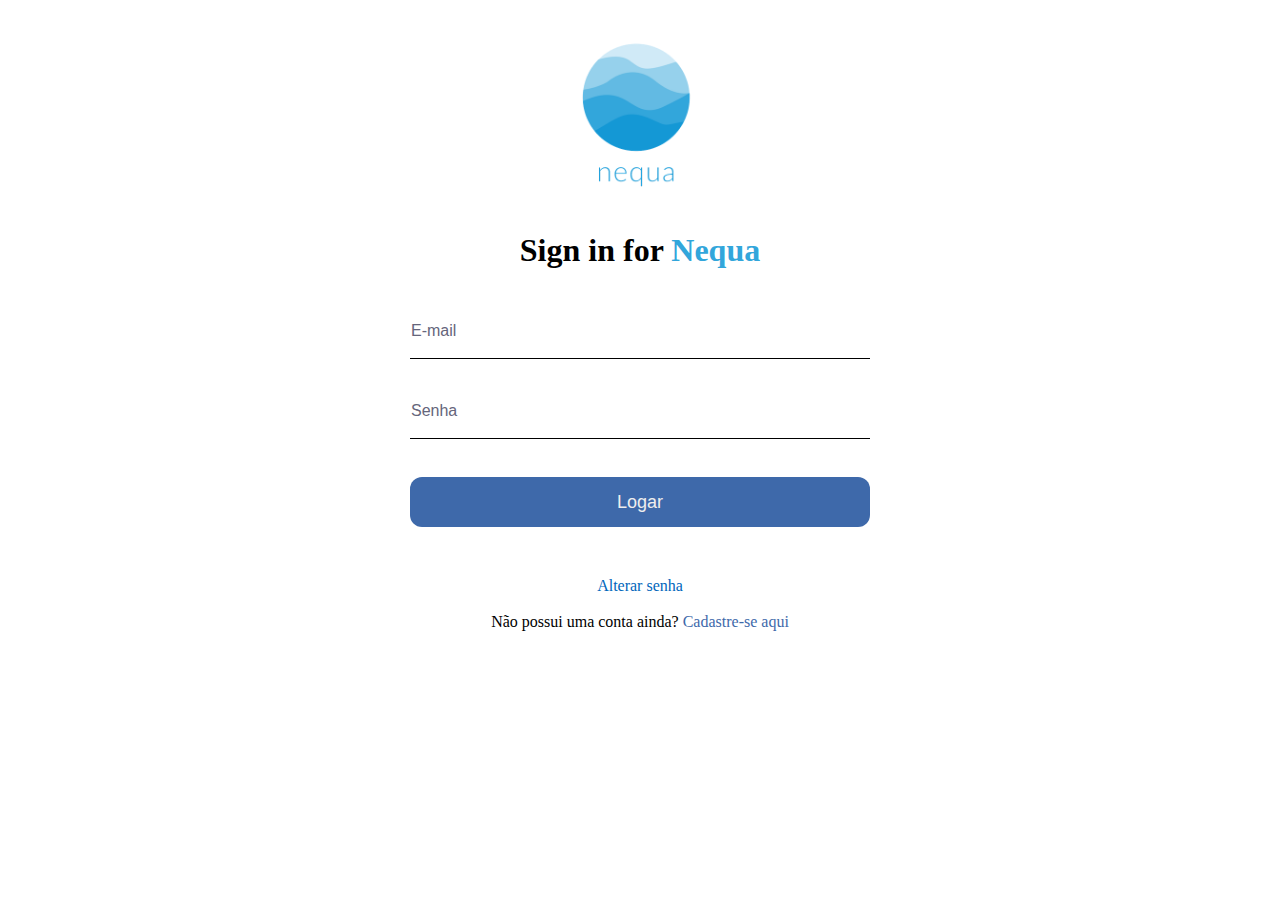
<file: public/LOGIN/index.html>
<!DOCTYPE html>
<html>
<head>
    <title>Login</title>
    <link rel="stylesheet" type="text/css" href="style.css">
</head>
<body>
    <div class="container">
        <form action="login.php" method="POST" class="form">
            <img src="IMAGES/nequa-removebg-preview (1).png" class="logo">
            <div class="title">
                <h1>Sign in for <span class="nequa">Nequa</span></h1>
            </div>
            <div class="input-container ic1">
              <input id="email" class="input" type="email" name="email" placeholder=" " required>
              <div class="cut"></div>
              <label for="firstname" class="placeholder">E-mail</label>
            </div>
            <div class="input-container ic2">
              <input id="senha" class="input" type="password" name="senha" placeholder=" " required maxlength="16" minlength="8">
              <div class="cut"></div>
              <label for="lastname" class="placeholder">Senha</label>
            </div>
            <button type="submit" class="submit">Logar</button>
            <a href="../alterarsenha.php">Alterar senha</a><br><br>
            <span class="account">Não possui uma conta ainda? <a href="../CADASTRO/PESSOA/pessoa.html"class="signup" >Cadastre-se aqui</a></span>
        </form>
    </div>
</body>
</html>
</file>
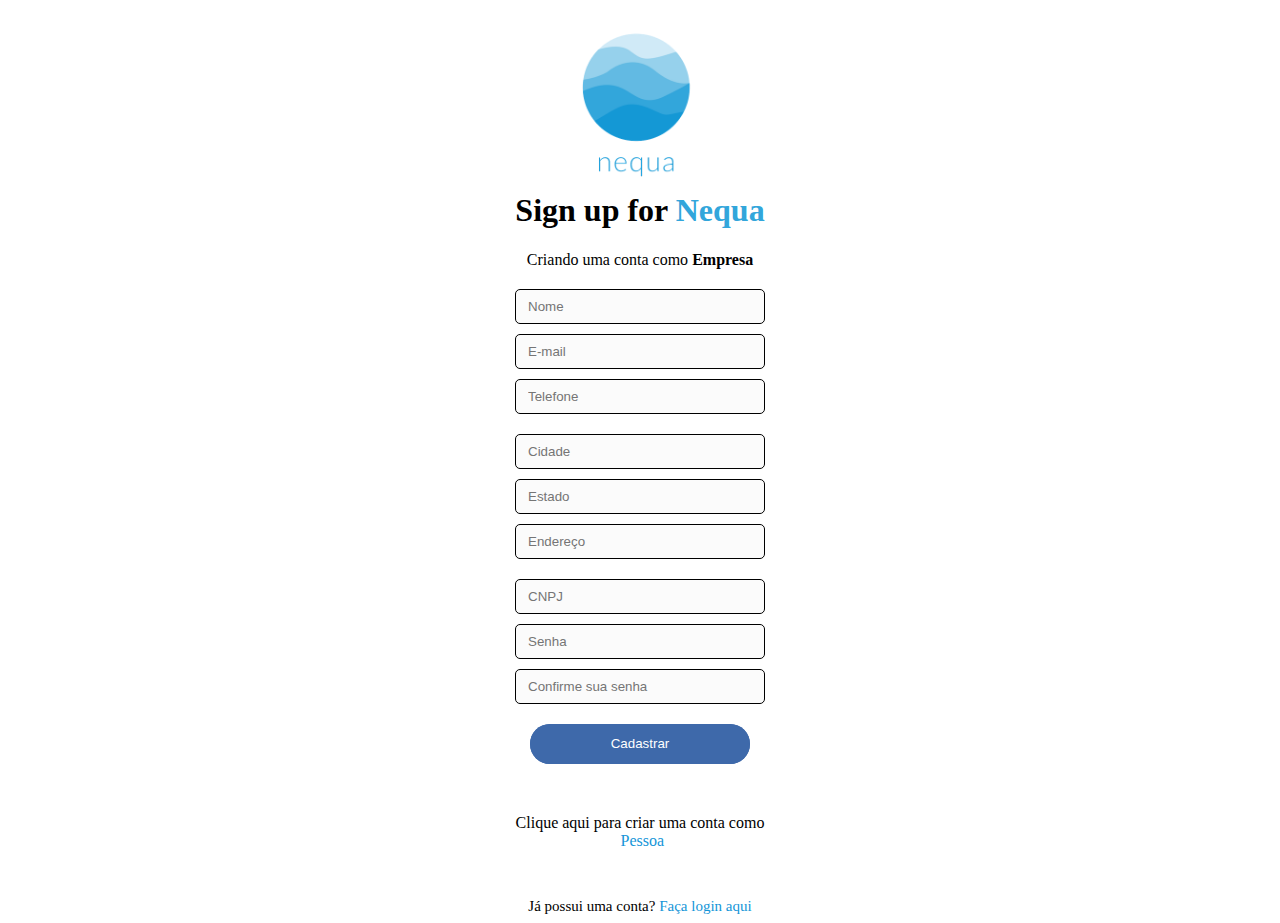
<file: public/CADASTRO/EMPRESA/empresa.html>
<!DOCTYPE html>
<html lang="en">
<head>
    <meta charset="UTF-8">
    <meta name="viewport" content="width=device-width, initial-scale=1.0">
    <meta http-equiv="X-UA-Compatible" content="ie=edge">
    <title>Cadastro de Empresa</title>
    <link rel="stylesheet" href="style2.css">
    <script src="app.js"></script>
</head>
<body>
    <main>
            <div class="text">
                <img src="IMAGES/nequa-removebg-preview (1).png" class="logo">
                <h1>Sign up for <span class="nequa">Nequa</span></h1>
            </div>
            <div class="div">
                <form method="post" action="cadastroE.php" class="container">
                    <span class="hover">Criando uma conta como <strong class="empresa">Empresa</strong></span>
                    <div class="first-division">
                        <input tygbpe="text" name="nome" placeholder="Nome" required><br>
                        <input type="email" name="email" placeholder="E-mail" required><br>
                        <input id="telefone" type="text" name="telefone" placeholder="Telefone" maxlength="15" required onkeypress="onlyNumbers(event)">
                    </div>


                    <div class="second-division">
                        <input type="text" name="cidade" placeholder="Cidade" required><br>
                        <input type="text" name="estado" placeholder="Estado" required><br>
                        <input type="text" name="endereco" placeholder="Endereço" required><br>
                    </div>

                    <div class="third-division">
                        <input type="text" id="cnpj" name="cnpj" placeholder="CNPJ" onkeypress="onlyNumbers(event)" required><br>
                        <input type="password" name="senha" placeholder="Senha" maxlength="16" minlength="8" required><br>
                        <input type="password" name="confirmar_senha" placeholder="Confirme sua senha" maxlength="16" minlength="8" required><br>
                    </div>
                    <button class="glow-on-hover" type="submit">Cadastrar</button>

                    <span class="teste">Clique aqui para criar uma conta como <br>
                        <a href="../PESSOA/pessoa.html" class="eita">Pessoa</a>
                    </span><br>
                    
                    <span class="possui-login">Já possui uma conta? <a href="../../LOGIN/index.html">Faça login aqui</a></span>
                    
                </form>

            </div>
    </main>
</body>
</html>
</file>
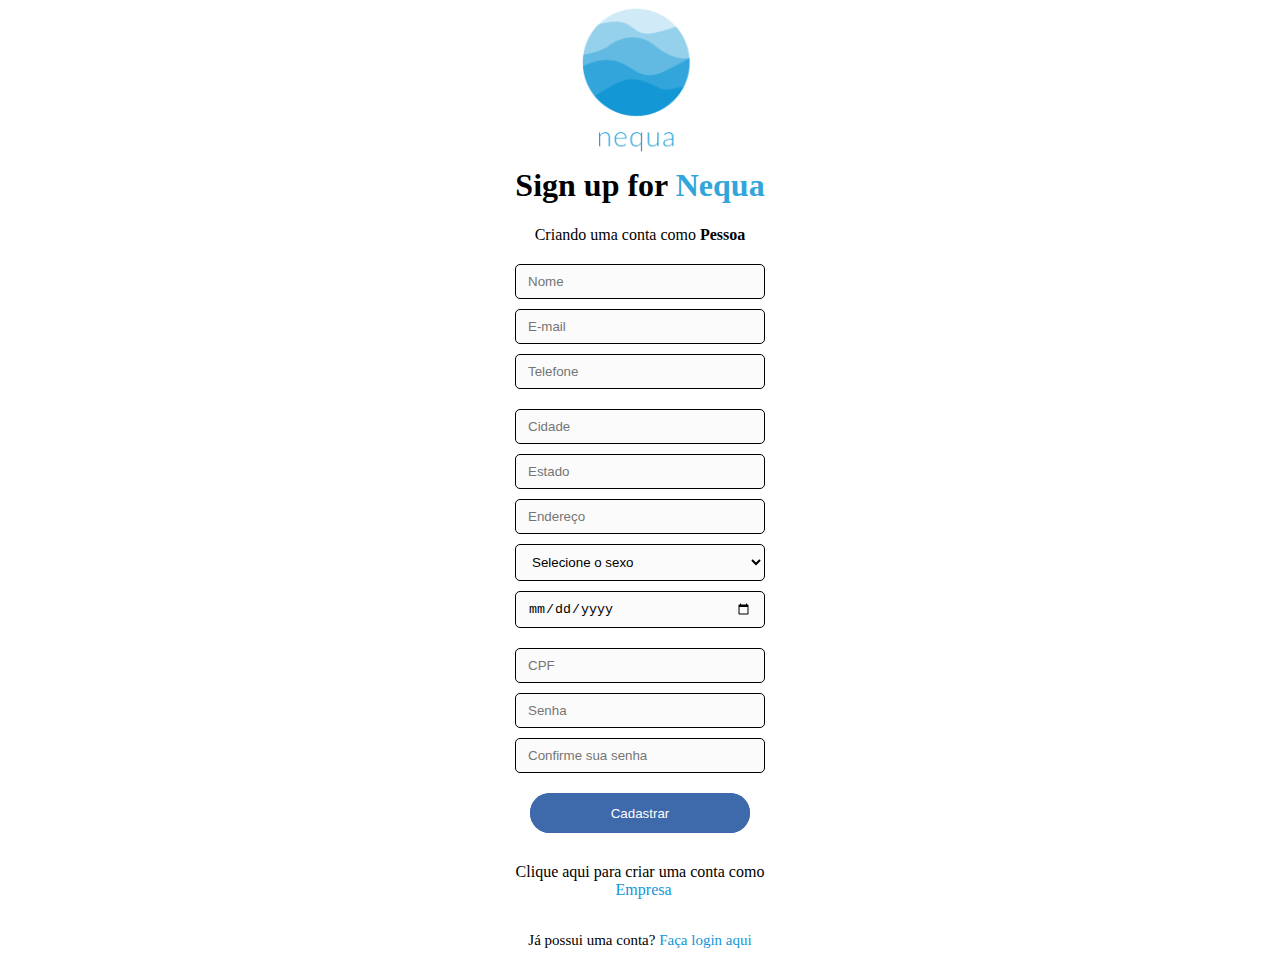
<file: public/CADASTRO/PESSOA/pessoa.html>
<!DOCTYPE html>
<html lang="en">
<head>
    <meta charset="UTF-8">
    <meta name="viewport" content="width=device-width, initial-scale=1.0">
    <meta http-equiv="X-UA-Compatible" content="ie=edge">
    <title>Cadastro de Pessoa</title>
    <link rel="stylesheet" href="style2.css">
    <script src="app.js"></script>
</head>
<body>
    <main>
            <div class="text">
                <img src="IMAGES/nequa-removebg-preview (1).png" class="logo">
                <h1>Sign up for <span class="nequa">Nequa</span></h1>
            </div>
            <div class="div">
                <form method="post" action="cadastroP.php" class="container">
                    <span class="hover">Criando uma conta como <strong class="pessoa">Pessoa</strong></span>
                    <div class="first-division">
                        <input tygbpe="text" name="nome" placeholder="Nome" required><br>
                        <input type="email" name="email" placeholder="E-mail" required><br>
                        <input id="telefone" type="text" name="telefone" placeholder="Telefone" maxlength="15" required onkeypress="onlyNumbers(event)">
                    </div>


                    <div class="second-division">
                        <input type="text" name="cidade" placeholder="Cidade" required><br>
                        <input type="text" name="estado" placeholder="Estado" required><br>
                        <input type="text" name="endereco" placeholder="Endereço" required><br>
                        <select name="sexo" required>
                            <option value="">Selecione o sexo</option>
                            <option value="masculino">Masculino</option>
                            <option value="feminino">Feminino</option>
                        </select><br>
                        <input type="date" name="data_nasc" required><br>
                    </div>

                    <div class="third-division">
                        <input type="text" id="cpf" name="cpf" placeholder="CPF" onkeypress="onlyNumbers(event)" required><br>
                        <input type="password" name="senha" placeholder="Senha" maxlength="16" minlength="8" required><br>
                        <input type="password" name="confirmar_senha" placeholder="Confirme sua senha" maxlength="16" minlength="8" required><br>
                    </div>
                    <button class="glow-on-hover" type="submit">Cadastrar</button>

                    <span class="teste">Clique aqui para criar uma conta como <br>
                        <a href="../EMPRESA/empresa.html" class="eita">Empresa</a>
                    </span><br>
                    
                    <span class="possui-login">Já possui uma conta? <a href="../../LOGIN/index.html">Faça login aqui</a></span>
                    
                </form>

            </div>
    </main>
</body>
</html>
</file>
<file: public/LOGIN/style.css>
body {
    align-items: center;
    display: flex;
    justify-content: center;
  }
  
  .form {
    border-radius: 20px;
    box-sizing: border-box;
    height: 400px;
    padding: 20px;
    width: 500px;
    text-align: center;
  }
  
  .subtitle {
    font-family: sans-serif;
    font-size: 16px;
    font-weight: 600;
    margin-top: 10px;
  }
  
  .input-container {
    height: 50px;
    position: relative;
    width: 100%;
  }
  
  .ic1 {
    margin-top: 40px;
  }
  
  .ic2 {
    margin-top: 30px;
  }
  
  .input {
    border: none;
    border-bottom: solid 1px black;
    box-sizing: border-box;
    font-size: 18px;
    height: 100%;
    outline: 0;
    padding: 4px 20px 0;
    width: 100%;
  }
  
  input:focus {
    outline: none;
  }


  .cut {

    border-radius: 10px;
    height: 20px;
    left: 20px;
    position: absolute;
    top: -20px;
    transform: translateY(0);
    transition: transform 200ms;
    width: 60px;
  }
  
  .input:focus ~ .cut,
  .input:not(:placeholder-shown) ~ .cut {
    transform: translateY(8px);
  }
  
  .placeholder {
    color: #65657b;
    font-family: sans-serif;
    left: 1px;
    line-height: 14px;
    pointer-events: none;
    position: absolute;
    transform-origin: 0 50%;
    transition: transform 200ms, color 200ms;
    top: 15px;
  }
  
  .input:focus ~ .placeholder,
  .input:not(:placeholder-shown) ~ .placeholder {
    transform: translateY(-30px) translateX(10px) scale(0.75);
  }
  
  .input:not(:placeholder-shown) ~ .placeholder {
    color: #808097;
  }
  
  .input:focus ~ .placeholder {
    color: #3E69AA;
  }
  
  .submit {
    background: #3E69AA;
    border-radius: 12px;
    border: 0;
    box-sizing: border-box;
    color: #eee;
    cursor: pointer;
    font-size: 18px;
    height: 50px;
    margin-top: 38px;
    outline: 0;
    text-align: center;
    width: 100%;
    transition: 0.3s;
    margin-bottom: 50px;
  }
  
  .submit:active {
    background-color: #06b;
  }
  
  .submit:hover {
    background-color: #06b;
  }
  .nequa {
    color: #32A6DB;

}
.logo {
  width: 200px;
}

.signup {
  color: #3E69AA;
  text-decoration: none;
  transition: 0.3s;
}

.signup:hover {
  color: blue;
}

a {
  text-decoration: none;
  color: #06b;
}

a:hover {
  color: blue;
}
</file>
<file: public/CADASTRO/EMPRESA/style2.css>
form {
    display: flex;
    width: 700px;
    flex-direction: column;
    justify-content: center;
    align-items: center;
}

body {
    display: grid;
    justify-content: center;
    align-items: center;
    font-family: 'Lato';
    font-style: normal;
}

.div {
    display: flex;
    flex-direction: column;
}

.logo {
    width: 200px;
    margin-bottom: -30px;
}

.nequa {
    color: #32A6DB;

}
.text {
    text-align: center;
    margin-top: -20px;
}

.second-division, .third-division, .first-division {
    margin-top: 10px;
    
}

.hover {
    color: black;
}

main {
    margin-top: 30px;
}

input {
    padding: 9px 12px;
    background: rgba(217, 217, 217, 0.1);
    border: 1px solid #000000;
    border-radius: 5px;
    box-sizing: border-box;
    margin-top: 10px;
    width: 250px;
}

input:focus {
    outline: none;
    
}

button {
    margin-top: 20px;
    background: #3E69AA;
    border: 1px solid #3E69AA;
    border-radius: 5px;
    width: 250px;
    color: white;
    padding: 10px 15px;
}

.eita {
    margin-left: 105px;
}

.teste {
    margin-top: 50px;
}

a {
    text-decoration: none;
    color: #1495D8;
    transition: 0.3s;
}

a:hover {
    color: blue;
}

.possui-login {
    margin-top: 30px;
    font-size: 15px;
}

.glow-on-hover {
    width: 220px;
    height: 40px;
    border: none;
    outline: none;
    color: #fff;
    background: #3E69AA;
    cursor: pointer;
    position: relative;
    z-index: 0;
    border-radius: 30px;
}

.glow-on-hover:before {
    content: '';
    background: linear-gradient(45deg, #ff0000, #ff7300, #fffb00, #48ff00, #00ffd5, #002bff, #7a00ff, #ff00c8, #ff0000);
    position: absolute;
    top: -2px;
    left:-2px;
    background-size: 400%;
    z-index: -1;
    filter: blur(5px);
    width: calc(100% + 4px);
    height: calc(100% + 4px);
    animation: glowing 20s linear infinite;
    opacity: 0;
    transition: opacity .3s ease-in-out;
    border-radius: 30px;
}

.glow-on-hover:active {
    color: white;
}

.glow-on-hover:active:after {
    background: transparent;
}

.glow-on-hover:hover:before {
    opacity: 1;
}

.glow-on-hover:after {
    z-index: -1;
    content: '';
    position: absolute;
    width: 100%;
    height: 100%;
    background: #3E69AA;
    left: 0;
    top: 0;
    border-radius: 30px;
}

@keyframes glowing {
    0% { background-position: 0 0; }
    50% { background-position: 400% 0; }
    100% { background-position: 0 0; }
}
</file>
<file: public/CADASTRO/PESSOA/style2.css>
form {
    display: flex;
    width: 700px;
    flex-direction: column;
    justify-content: center;
    align-items: center;
}

body {
    display: grid;
    justify-content: center;
    align-items: center;
    font-family: 'Lato';
    font-style: normal;
}

.div {
    display: flex;
    flex-direction: column;
}

.logo {
    width: 200px;
    margin-bottom: -30px;
}

.nequa {
    color: #32A6DB;

}
.text {
    text-align: center;
    margin-top: -20px;
}

.second-division, .third-division, .first-division, .fourth-division {
    margin-top: 10px;
    
}

.hover {
    color: black;
}

main {
    margin-top: 5px;
}

input, select {
    padding: 9px 12px;
    background: rgba(217, 217, 217, 0.1);
    border: 1px solid #000000;
    border-radius: 5px;
    box-sizing: border-box;
    margin-top: 10px;
    width: 250px;
}

input:focus {
    outline: none;
    
}

button {
    margin-top: 20px;
    background: #3E69AA;
    border: 1px solid #3E69AA;
    border-radius: 5px;
    width: 250px;
    color: white;
    padding: 10px 15px;
}

.eita {
    margin-left: 100px;
}

.teste {
    margin-top: 30px;
}

a {
    text-decoration: none;
    color: #1495D8;
    transition: 0.3s;
}

a:hover {
    color: blue;
}

.possui-login {
    margin-top: 15px;
    font-size: 15px;
}

.glow-on-hover {
    width: 220px;
    height: 40px;
    border: none;
    outline: none;
    color: #fff;
    background: #3E69AA;
    cursor: pointer;
    position: relative;
    z-index: 0;
    border-radius: 30px;
}

.glow-on-hover:before {
    content: '';
    background: linear-gradient(45deg, #ff0000, #ff7300, #fffb00, #48ff00, #00ffd5, #002bff, #7a00ff, #ff00c8, #ff0000);
    position: absolute;
    top: -2px;
    left:-2px;
    background-size: 400%;
    z-index: -1;
    filter: blur(5px);
    width: calc(100% + 4px);
    height: calc(100% + 4px);
    animation: glowing 20s linear infinite;
    opacity: 0;
    transition: opacity .3s ease-in-out;
    border-radius: 30px;
}

.glow-on-hover:active {
    color: white;
}

.glow-on-hover:active:after {
    background: transparent;
}

.glow-on-hover:hover:before {
    opacity: 1;
}

.glow-on-hover:after {
    z-index: -1;
    content: '';
    position: absolute;
    width: 100%;
    height: 100%;
    background: #3E69AA;
    left: 0;
    top: 0;
    border-radius: 30px;
}

@keyframes glowing {
    0% { background-position: 0 0; }
    50% { background-position: 400% 0; }
    100% { background-position: 0 0; }
}
</file>
